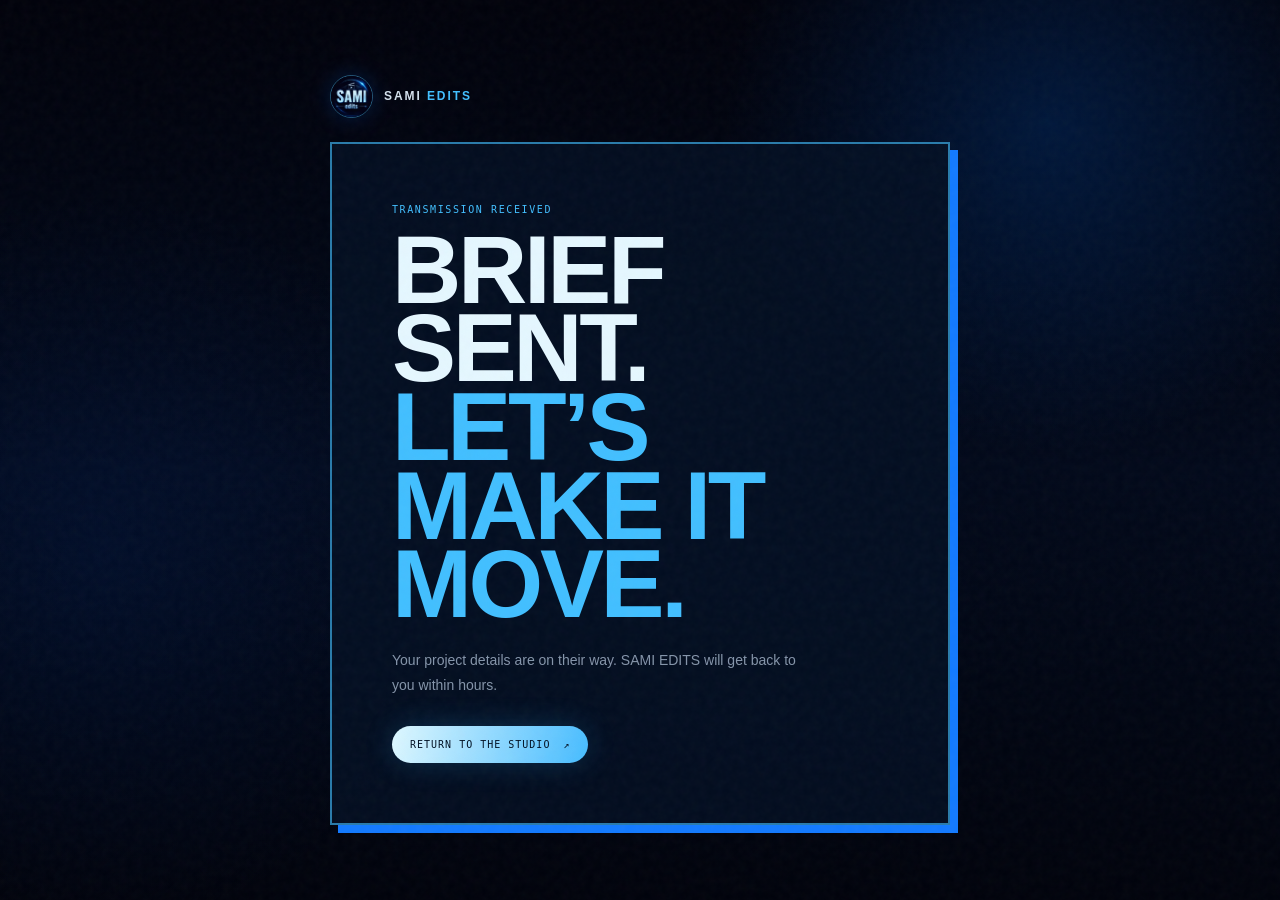
<file: success.html>
<!doctype html>
<html lang="en">
<head>
  <meta charset="UTF-8">
  <meta name="viewport" content="width=device-width, initial-scale=1.0">
  <meta name="description" content="Your SAMI EDITS project brief was sent.">
  <title>Brief Sent — SAMI EDITS</title>
  <link rel="icon" type="image/png" href="sami-edits-logo.png">
  <link rel="stylesheet" href="styles.css">
</head>
<body class="success-page">
  <main class="success-shell">
    <a class="brand success-brand" href="/" aria-label="SAMI EDITS home">
      <span class="brand-mark"><img src="sami-edits-logo.png" alt=""></span>
      <span class="brand-name">SAMI <b>EDITS</b></span>
    </a>
    <section class="success-card" aria-labelledby="success-title">
      <p class="section-label">Transmission received</p>
      <h1 id="success-title">Brief sent.<br><em>Let’s make it move.</em></h1>
      <p>Your project details are on their way. SAMI EDITS will get back to you within hours.</p>
      <a class="button button-primary" href="/">Return to the studio <span>↗</span></a>
    </section>
  </main>
</body>
</html>
</file>
<file: styles.css>
.showreel-layout{display:grid;grid-template-columns:minmax(230px,.7fr) minmax(0,1.3fr);align-items:center;gap:clamp(28px,7vw,100px)}.showreel-copy h2{font-size:clamp(53px,6vw,88px);line-height:.82;letter-spacing:-.025em;color:var(--ice);margin-top:14px}.showreel-copy>p:last-child{max-width:390px;margin-top:27px;color:var(--muted);font-size:13px;line-height:1.8}.showreel-layout .video-slot-feature{width:100%;min-height:0;aspect-ratio:16/9}.media-shield.play-toggle{display:grid;place-content:center;width:58px;height:58px;inset:50% auto auto 50%;transform:translate(-50%,-50%);padding:0;border:1px solid rgba(144,220,255,.65);border-radius:50%;background:rgba(0,12,32,.72);color:var(--ice);opacity:0;pointer-events:auto;cursor:pointer;transition:opacity .25s,transform .25s,background .25s,box-shadow .25s}.video-slot-live:hover .media-shield.play-toggle,.video-slot-live:focus-within .media-shield.play-toggle{opacity:1}.media-shield.play-toggle:hover,.media-shield.play-toggle:focus-visible{background:var(--blue);color:#001124;box-shadow:0 0 30px rgba(66,191,255,.42);transform:translate(-50%,-50%) scale(1.08);outline:none}.media-shield.play-toggle .slot-icon{width:auto;height:auto;border:0;background:none;font-size:18px}.media-shield.play-toggle:after{content:none}.media-shield.play-toggle+.slot-index{z-index:3}.showreel-layout .video-slot-feature .vimeo-frame{aspect-ratio:16/9}.project-card .media-shield.play-toggle{width:48px;height:48px}.project-card .media-shield.play-toggle .slot-icon{font-size:15px}@media(max-width:760px){.showreel-layout{grid-template-columns:1fr;gap:32px}.showreel-copy>p:last-child{margin-top:20px}.showreel-layout .video-slot-feature{aspect-ratio:16/9}.media-shield.play-toggle{opacity:1;width:50px;height:50px}.project-card .media-shield.play-toggle{width:46px;height:46px}}
.video-slot-live{background:#000}.vimeo-frame{position:absolute;inset:0;width:100%;height:100%;border:0;pointer-events:none;transform:scale(1.01)}.video-slot-feature .vimeo-frame{aspect-ratio:16/9}.project-card .vimeo-frame{aspect-ratio:9/16}.media-shield{position:absolute;inset:0;z-index:2;display:grid;place-content:center;justify-items:center;gap:9px;background:linear-gradient(180deg,rgba(0,3,12,.08),rgba(0,8,25,.45));pointer-events:none}.media-shield .slot-icon{background:rgba(0,8,24,.55)}.media-shield strong{font-family:var(--display);font-size:22px;letter-spacing:.04em;text-transform:uppercase;color:var(--ice)}.media-shield small{font-family:var(--mono);font-size:8px;letter-spacing:.12em;text-transform:uppercase;color:#90adc2}.video-slot-feature .media-shield{background:linear-gradient(180deg,rgba(0,3,12,.02),rgba(0,8,25,.5))}.video-slot-live .slot-index{z-index:3}
.ticker{display:flex;justify-content:center;text-align:center}.ticker-track{display:flex;align-items:center;width:max-content;animation:ticker 38s linear infinite}.ticker-set{display:flex;align-items:center;justify-content:center;gap:30px;padding-right:30px}.ticker-set span{margin:0}.ticker-set b{color:var(--blue);font-size:9px;font-weight:400}
.success-page{min-height:100svh;display:grid;place-items:center}.success-shell{width:min(calc(100% - 32px),620px)}.success-brand{display:inline-flex;margin-bottom:24px}.success-card{padding:clamp(28px,6vw,60px);border:2px solid rgba(66,191,255,.62);background:rgba(4,16,36,.82);box-shadow:8px 8px var(--blue-deep)}.success-card h1{font-size:clamp(58px,9vw,96px);margin-top:16px}.success-card h1 em{font-style:normal;color:var(--blue)}.success-card p:not(.section-label){max-width:420px;margin:24px 0 28px;color:var(--muted);font-size:14px;line-height:1.8}
.site-header{padding:12px 0}.site-header .nav-wrap{min-height:60px;height:auto;padding:8px 16px;border:1px solid rgba(90,183,255,.2);background:rgba(1,8,24,.72);box-shadow:0 12px 35px rgba(0,0,0,.18);border-radius:4px}.site-header.scrolled .nav-wrap{border-color:rgba(66,191,255,.38);background:rgba(1,8,24,.9)}.brand{flex:0 0 auto}.brand-mark{width:38px;height:38px}.brand-name{font-size:11px}.site-nav{gap:6px;margin-left:auto}.site-nav>a{position:relative;padding:11px 13px;color:#9aaabd;font-size:9px;letter-spacing:.14em;line-height:1;transition:color .25s,background .25s}.site-nav>a:not(.nav-contact):after{content:"";position:absolute;left:13px;right:13px;bottom:4px;height:1px;background:var(--blue);transform:scaleX(0);transform-origin:left;transition:transform .25s}.site-nav>a:hover,.site-nav>a:focus-visible,.site-nav>a[aria-current="page"]{color:var(--ice);background:rgba(66,191,255,.08)}.site-nav>a:hover:after,.site-nav>a:focus-visible:after,.site-nav>a[aria-current="page"]:after{transform:scaleX(1)}.site-nav .nav-contact{margin-left:8px;padding:12px 14px;border-color:rgba(66,191,255,.45);background:linear-gradient(105deg,rgba(66,191,255,.15),rgba(4,21,48,.7));color:var(--ice);box-shadow:0 0 20px rgba(31,150,255,.08)}.site-nav .nav-contact:hover{background:var(--blue);color:#001124}.menu-toggle{align-items:center;gap:7px;padding:10px 12px;border:1px solid var(--line);border-radius:3px;cursor:pointer}.menu-toggle i{width:16px;margin-left:0;transition:transform .25s}.menu-toggle[aria-expanded="true"] i{transform:rotate(90deg)}@media(max-width:760px){.site-header{padding:8px 0}.site-header .nav-wrap{padding:7px 10px}.site-nav{position:absolute;top:calc(100% + 8px);left:16px;right:16px;display:grid;gap:3px;margin:0;padding:9px;background:rgba(1,7,22,.97);border:1px solid var(--line);box-shadow:0 18px 42px rgba(0,0,0,.35);border-radius:4px;overflow:hidden}.site-nav>a{padding:14px 12px}.site-nav>a:not(.nav-contact):after{left:12px;right:auto;bottom:8px;width:28px}.site-nav .nav-contact{margin:4px 0 0;padding:14px 12px}.brand-name{font-size:10px}}@media(max-width:360px){.brand-name{display:none}.site-header .nav-wrap{padding-inline:8px}.site-nav{left:8px;right:8px}}
.contact-section .contact-links a[data-social="telegram"]{color:#4d4d4d}.contact-section .contact-links a[data-social="telegram"] .filled{position:absolute;inset:auto 0 0;width:100%;height:0;background:#0088cc;transition:height .3s ease-in-out;z-index:0}.contact-section .contact-links a[data-social="telegram"] svg{position:relative;z-index:1;width:30px;height:30px}.contact-section .contact-links a[data-social="telegram"]:hover{color:#fff;box-shadow:3px 2px 25px rgba(0,0,0,.2)}.contact-section .contact-links a[data-social="telegram"]:hover .filled{height:100%}.contact-section .contact-links a[data-social="telegram"]:after{display:none}.contact-section .contact-links a[data-social="telegram"] .tooltip{position:absolute;bottom:calc(100% + 12px);left:50%;z-index:4;padding:6px 10px;border-radius:5px;background:#0088cc;color:#fff;font-family:var(--mono);font-size:8px;letter-spacing:.1em;text-transform:uppercase;white-space:nowrap;opacity:0;visibility:hidden;transform:translate(-50%,5px);transition:opacity .3s,transform .3s}.contact-section .contact-links a[data-social="telegram"]:hover .tooltip,.contact-section .contact-links a[data-social="telegram"]:focus-visible .tooltip{opacity:1;visibility:visible;transform:translate(-50%,0)}
.contact-section .contact-links a:nth-child(3){--social-color:#0088cc}.contact-section .contact-links a:nth-child(3) .contact-symbol{filter:grayscale(1) brightness(.35);transition:filter .3s}.contact-section .contact-links a:nth-child(3):hover .contact-symbol,.contact-section .contact-links a:nth-child(3):focus-visible .contact-symbol{filter:brightness(0) invert(1)}
.contact-section .contact-links{display:flex;align-items:center;gap:14px;margin-top:28px;list-style:none}.contact-section .contact-links a{position:relative;display:grid;grid-template-columns:none;place-items:center;width:50px;height:50px;padding:0;overflow:hidden;border:1px solid rgba(117,205,255,.3);border-radius:50%;background:#e9f8ff;color:#07305b;transition:color .3s,transform .3s,box-shadow .3s}.contact-section .contact-links a:hover{transform:translateY(-4px);background:#e9f8ff}.contact-section .contact-links a:before{content:"";position:absolute;inset:auto 0 0;height:0;background:var(--social-color,var(--blue-deep));transition:height .3s}.contact-section .contact-links a:hover:before{height:100%}.contact-section .contact-links a:after{font-family:var(--mono);font-size:8px;letter-spacing:.1em;text-transform:uppercase}.contact-section .contact-links a>span:not(.contact-symbol),.contact-section .contact-links a>strong{display:none}.contact-section .contact-links .contact-symbol{position:relative;z-index:1;width:27px;height:27px;margin:0;padding:0;border:0;border-radius:0;background-color:transparent;background-position:center;background-repeat:no-repeat;background-size:contain;font-size:0;box-shadow:none}.contact-section .contact-links a:nth-child(1){--social-color:#38a9e8}.contact-section .contact-links a:nth-child(2){--social-color:#111820}.contact-section .contact-links a:nth-child(3){--social-color:#0088cc}.contact-section .contact-links a:nth-child(1):after{content:"Email"}.contact-section .contact-links a:nth-child(2):after{content:"TikTok"}.contact-section .contact-links a:nth-child(3):after{content:"Telegram"}.contact-section .contact-links a:nth-child(1) .contact-symbol{background-image:url("data:image/svg+xml,%3Csvg xmlns='http://www.w3.org/2000/svg' viewBox='0 0 24 24' fill='none' stroke='%2307305b' stroke-width='2' stroke-linecap='round' stroke-linejoin='round'%3E%3Crect x='3' y='5' width='18' height='14' rx='2'/%3E%3Cpath d='m3 7 9 6 9-6'/%3E%3C/svg%3E")}.contact-section .contact-links a:nth-child(2) .contact-symbol{background-image:url("https://thesvg.org/icons/tiktok/default.svg")}.contact-section .contact-links a:nth-child(3) .contact-symbol{background-image:url("https://thesvg.org/icons/telegram/default.svg")}.contact-section .contact-links a:nth-child(2) .contact-symbol,.contact-section .contact-links a:nth-child(3) .contact-symbol{filter:brightness(.25)}.contact-section .contact-links a:hover .contact-symbol{filter:brightness(0) invert(1)}
.contact-links a:nth-child(1){--social-color:#38a9e8}.contact-links a:nth-child(2){--social-color:#111820}.contact-links a:nth-child(3){--social-color:#0088cc}.contact-links a:nth-child(1):after{content:"Email"}.contact-links a:nth-child(2):after{content:"TikTok"}.contact-links a:nth-child(3):after{content:"Telegram"}.contact-links a:nth-child(1) .contact-symbol{background-image:url("data:image/svg+xml,%3Csvg xmlns='http://www.w3.org/2000/svg' viewBox='0 0 24 24' fill='none' stroke='%2307305b' stroke-width='2' stroke-linecap='round' stroke-linejoin='round'%3E%3Crect x='3' y='5' width='18' height='14' rx='2'/%3E%3Cpath d='m3 7 9 6 9-6'/%3E%3C/svg%3E")}.contact-links a:nth-child(2) .contact-symbol{background-image:url("https://thesvg.org/icons/tiktok/default.svg")}.contact-links a:nth-child(3) .contact-symbol{background-image:url("https://thesvg.org/icons/telegram/default.svg")}.contact-links a:nth-child(2) .contact-symbol,.contact-links a:nth-child(3) .contact-symbol{filter:brightness(.25)}.contact-links a:hover .contact-symbol{filter:brightness(0) invert(1)}
.contact-links{display:flex;align-items:center;gap:14px;margin-top:28px;list-style:none}.contact-links a{position:relative;display:grid;place-items:center;width:50px;height:50px;overflow:hidden;border:1px solid rgba(117,205,255,.3);border-radius:50%;background:#e9f8ff;color:#07305b;transition:color .3s,transform .3s,box-shadow .3s}.contact-links a:before{content:"";position:absolute;inset:auto 0 0;height:0;background:var(--social-color,var(--blue-deep));transition:height .3s}.contact-links a:hover{color:#fff;transform:translateY(-4px);box-shadow:0 10px 25px rgba(0,0,0,.28)}.contact-links a:hover:before{height:100%}.contact-links a[data-social="email"]{--social-color:#38a9e8}.contact-links a[data-social="tiktok"]{--social-color:#111820}.contact-links a[data-social="telegram"]{--social-color:#0088cc}.contact-links a:after{content:attr(aria-label);position:absolute;bottom:calc(100% + 12px);left:50%;z-index:3;padding:6px 9px;border-radius:4px;background:#031024;color:#fff;font-family:var(--mono);font-size:8px;letter-spacing:.1em;text-transform:uppercase;white-space:nowrap;opacity:0;visibility:hidden;transform:translate(-50%,5px);transition:opacity .25s,transform .25s}.contact-links a:hover:after,.contact-links a:focus-visible:after{opacity:1;visibility:visible;transform:translate(-50%,0)}.contact-links .contact-symbol{position:relative;z-index:1;width:27px;height:27px;margin:0;font-size:0;border:0;border-radius:0;background-position:center;background-repeat:no-repeat;background-size:contain}.contact-links a[data-social="email"] .contact-symbol{background-image:url("data:image/svg+xml,%3Csvg xmlns='http://www.w3.org/2000/svg' viewBox='0 0 24 24' fill='none' stroke='white' stroke-width='2' stroke-linecap='round' stroke-linejoin='round'%3E%3Crect x='3' y='5' width='18' height='14' rx='2'/%3E%3Cpath d='m3 7 9 6 9-6'/%3E%3C/svg%3E")}.contact-links a[data-social="tiktok"] .contact-symbol{background-image:url("https://thesvg.org/icons/tiktok/default.svg")}.contact-links a[data-social="telegram"] .contact-symbol{background-image:url("https://thesvg.org/icons/telegram/default.svg")}.contact-links a[data-social="tiktok"] .contact-symbol,.contact-links a[data-social="telegram"] .contact-symbol{filter:brightness(.25)}.contact-links a:hover .contact-symbol{filter:brightness(0) invert(1)}.contact-links a>span:not(.contact-symbol),.contact-links a>strong{display:none}
.contact-form{border-radius:5px;border:2px solid rgba(66,191,255,.62);background:#041022;box-shadow:6px 6px var(--blue-deep);padding:28px}.form-heading{border-bottom:2px solid rgba(66,191,255,.22)}.form-heading span{font-family:var(--display);font-size:27px;letter-spacing:.02em;text-transform:uppercase}.form-heading small{font-size:8px;color:#8bc5e5}.contact-form input,.contact-form select,.contact-form textarea{border:2px solid rgba(110,190,235,.42);border-radius:4px;background:#071a34;box-shadow:3px 3px rgba(19,122,255,.55);font-weight:600}.contact-form input:focus,.contact-form select:focus,.contact-form textarea:focus{border-color:var(--blue);box-shadow:3px 3px var(--blue-deep),0 0 0 3px rgba(66,191,255,.1)}.form-submit{border:2px solid #001124;border-radius:4px;box-shadow:4px 4px #001124;font-weight:700}.form-submit:active{transform:translate(3px,3px);box-shadow:0 0 #001124}@media(max-width:760px){.contact-form{box-shadow:4px 4px var(--blue-deep)}}
.contact-form{padding:28px;border:1px solid rgba(117,205,255,.24);background:rgba(0,9,28,.42);box-shadow:0 22px 60px rgba(0,0,0,.2)}.form-trap{position:absolute;left:-9999px;height:1px;overflow:hidden}.form-heading{display:flex;align-items:baseline;justify-content:space-between;gap:20px;padding-bottom:18px;border-bottom:1px solid rgba(117,205,255,.16);font-family:var(--mono);text-transform:uppercase}.form-heading span{color:var(--ice);font-size:11px;letter-spacing:.13em}.form-heading small{color:#7fa0ba;font-size:8px;letter-spacing:.08em}.form-row{display:grid;grid-template-columns:1fr 1fr;gap:12px}.contact-form>label,.form-row label{display:grid;gap:8px;margin-top:18px;color:#a7bfd1;font-family:var(--mono);font-size:9px;letter-spacing:.12em;text-transform:uppercase}.contact-form input,.contact-form select,.contact-form textarea{width:100%;border:1px solid rgba(117,205,255,.18);border-radius:0;background:rgba(1,8,24,.62);color:var(--ice);font:inherit;font-size:12px;letter-spacing:0;text-transform:none;padding:13px 14px;outline:none;transition:border-color .25s,background .25s,box-shadow .25s}.contact-form textarea{resize:vertical;min-height:118px;line-height:1.6}.contact-form select{appearance:none;background-image:linear-gradient(45deg,transparent 50%,var(--blue) 50%),linear-gradient(135deg,var(--blue) 50%,transparent 50%);background-position:calc(100% - 17px) 18px,calc(100% - 12px) 18px;background-size:5px 5px,5px 5px;background-repeat:no-repeat}.contact-form input::placeholder,.contact-form textarea::placeholder{color:#60768d}.contact-form input:focus,.contact-form select:focus,.contact-form textarea:focus{border-color:var(--blue);background:rgba(4,20,45,.8);box-shadow:0 0 0 3px rgba(66,191,255,.1)}.form-submit{display:flex;align-items:center;justify-content:space-between;width:100%;margin-top:19px;padding:15px 17px;border:0;background:linear-gradient(105deg,#dff8ff,#46bcff);color:#001124;cursor:pointer;font-family:var(--mono);font-size:10px;letter-spacing:.12em;text-transform:uppercase;transition:transform .3s,box-shadow .3s}.form-submit span{font-size:17px}.form-submit:hover{transform:translateY(-3px);box-shadow:0 12px 28px rgba(0,120,220,.25)}@media(max-width:760px){.contact-form{padding:21px}.form-heading{display:grid;gap:7px}.form-row{grid-template-columns:1fr}}
 .toolkit-section{padding:105px 0 0;overflow:hidden;border-top:1px solid var(--line);border-bottom:1px solid var(--line);background:rgba(4,15,34,.22)}.toolkit-heading{width:min(calc(100% - 48px),var(--shell));margin:0 auto 50px;display:flex;align-items:end;justify-content:space-between;gap:40px}.toolkit-heading h2{font-size:clamp(53px,6vw,88px);line-height:.82;letter-spacing:-.025em;color:var(--ice);margin-top:14px}.toolkit-heading>p{max-width:390px;color:var(--muted);font-size:13px;line-height:1.8}.logo-loop{position:relative;padding:24px 0;border-top:1px solid var(--line);background:rgba(0,4,15,.4)}.logo-loop:before,.logo-loop:after{content:"";position:absolute;z-index:2;top:0;bottom:0;width:14%;pointer-events:none}.logo-loop:before{left:0;background:linear-gradient(90deg,var(--ink),transparent)}.logo-loop:after{right:0;background:linear-gradient(270deg,var(--ink),transparent)}.logo-loop-track{display:flex;width:max-content;animation:logo-loop 32s linear infinite}.logo-set{display:flex;align-items:center;gap:13px;padding-right:13px}.tool-logo{display:flex;align-items:center;gap:13px;min-width:188px;padding:13px 16px;border:1px solid var(--line);background:rgba(6,20,43,.72);color:#b8c9d8;transition:border-color .25s,background .25s,transform .25s}.tool-logo:hover{border-color:rgba(66,191,255,.6);background:rgba(10,35,69,.9);transform:translateY(-3px)}.tool-logo img{width:25px;height:25px;object-fit:contain;filter:grayscale(1) brightness(1.55);transition:filter .25s}.tool-logo:hover img{filter:none}.tool-logo span{font-family:var(--mono);font-size:9px;letter-spacing:.08em;text-transform:uppercase;white-space:nowrap}@keyframes logo-loop{to{transform:translateX(-50%)}}@media(max-width:760px){.toolkit-section{padding-top:82px}.toolkit-heading{width:min(calc(100% - 32px),var(--shell));display:block;margin-bottom:30px}.toolkit-heading>p{margin-top:18px}.tool-logo{min-width:170px;padding:12px 14px}.logo-loop-track{animation-duration:26s}}
@supports ((-webkit-backdrop-filter: blur(1px)) or (backdrop-filter: blur(1px))){.site-header.scrolled,.site-nav{-webkit-backdrop-filter:blur(20px);backdrop-filter:blur(20px)}}
:root{--ink:#00030d;--ink-2:#030b1d;--panel:#07162d;--blue:#42bfff;--blue-deep:#137aff;--ice:#e5f7ff;--text:#d5e2ee;--muted:#8595aa;--line:rgba(90,183,255,.18);--shell:1220px;--display:'Barlow Condensed',Impact,sans-serif;--body:'Manrope',Arial,sans-serif;--mono:'DM Mono',monospace}
*{box-sizing:border-box;margin:0;padding:0}html{scroll-behavior:smooth}body{background:var(--ink);color:var(--text);font-family:var(--body);overflow-x:hidden}body:before{content:"";position:fixed;inset:0;z-index:-2;background:radial-gradient(circle at 82% 14%,rgba(0,111,255,.18),transparent 25%),radial-gradient(circle at 8% 62%,rgba(0,57,160,.13),transparent 28%),linear-gradient(180deg,#00020b 0%,#02091a 52%,#00030c 100%)}body:after{content:"";position:fixed;inset:0;z-index:10;pointer-events:none;opacity:.035;background-image:url("data:image/svg+xml,%3Csvg viewBox='0 0 160 160' xmlns='http://www.w3.org/2000/svg'%3E%3Cfilter id='n'%3E%3CfeTurbulence type='fractalNoise' baseFrequency='.7' numOctaves='3' stitchTiles='stitch'/%3E%3C/filter%3E%3Crect width='100%25' height='100%25' filter='url(%23n)'/%3E%3C/svg%3E")}a{color:inherit;text-decoration:none}.shell{width:min(calc(100% - 48px),var(--shell));margin-inline:auto}.site-header{position:fixed;z-index:20;top:0;left:0;width:100%;transition:background .3s,border-color .3s}.site-header.scrolled{background:rgba(0,3,13,.82);backdrop-filter:blur(20px);border-bottom:1px solid var(--line)}.nav-wrap{height:84px;display:flex;align-items:center;justify-content:space-between}.brand{display:flex;align-items:center;gap:11px}.brand-mark{display:grid;place-items:center;width:43px;height:43px;border:1px solid rgba(79,192,255,.45);border-radius:50%;box-shadow:0 0 23px rgba(0,121,255,.2);overflow:hidden}.brand-mark img{width:100%;height:100%;object-fit:cover}.brand-name{font-size:12px;font-weight:800;letter-spacing:.16em}.brand-name b{color:var(--blue)}.site-nav{display:flex;align-items:center;gap:32px;color:#9aaabd;font-family:var(--mono);font-size:10px;letter-spacing:.13em;text-transform:uppercase}.site-nav a{transition:color .25s}.site-nav a:hover,.site-nav a:focus-visible{color:var(--ice)}.nav-contact{padding:11px 15px;border:1px solid var(--line);border-radius:999px;color:var(--ice)}.nav-contact span{color:var(--blue);font-size:15px;margin-left:6px}.menu-toggle{display:none;background:none;border:0;color:var(--ice);font-family:var(--mono);font-size:10px;text-transform:uppercase;letter-spacing:.12em}.menu-toggle i{display:inline-block;width:20px;height:1px;background:var(--blue);margin-left:8px;vertical-align:middle}.hero{min-height:100svh;padding-top:130px;padding-bottom:100px;display:grid;grid-template-columns:1.05fr .95fr;align-items:center;gap:60px;position:relative}.eyebrow,.section-label{font-family:var(--mono);font-size:10px;letter-spacing:.16em;text-transform:uppercase;color:var(--blue)}.eyebrow{display:flex;gap:10px;align-items:center;margin-bottom:23px}.eyebrow span{width:27px;height:1px;background:var(--blue);box-shadow:0 0 11px var(--blue)}h1,h2,h3{font-family:var(--display);font-weight:700;text-transform:uppercase}h1{font-size:clamp(62px,8.4vw,118px);line-height:.82;letter-spacing:-.035em;color:var(--ice)}h1 em,h2 i{font-style:normal;color:var(--blue)}h1 span{color:#90a5b9}.hero-intro{max-width:550px;margin-top:29px;color:var(--muted);font-size:14px;line-height:1.8}.button-row{display:flex;gap:12px;flex-wrap:wrap;margin-top:30px}.button{display:inline-flex;align-items:center;gap:13px;padding:13px 18px;border:1px solid var(--line);border-radius:999px;font-family:var(--mono);font-size:10px;letter-spacing:.1em;text-transform:uppercase;transition:transform .3s,box-shadow .3s,border-color .3s}.button:hover,.text-link:hover{transform:translateY(-3px)}.button-primary{background:linear-gradient(105deg,#dff8ff,#46bcff);color:#001124;border:0;box-shadow:0 0 30px rgba(44,174,255,.2)}.button-quiet{background:rgba(4,17,39,.5);color:var(--ice)}.hero-visual{height:min(68svh,630px);min-height:430px;display:grid;place-items:center;position:relative}.hero-image{width:min(72%,420px);aspect-ratio:1;border-radius:50%;overflow:hidden;border:1px solid rgba(76,187,255,.4);box-shadow:0 28px 90px rgba(0,0,0,.65),0 0 50px rgba(0,91,255,.14);position:relative;z-index:1}.hero-image img{width:100%;height:100%;object-fit:cover}.orbit{position:absolute;border:1px solid rgba(70,186,255,.2);border-radius:50%;aspect-ratio:1}.orbit-wide{width:88%;animation:spin 26s linear infinite}.orbit-tight{width:60%;border-color:rgba(70,186,255,.14);animation:spin 18s linear infinite reverse}.float-label{position:absolute;z-index:2;padding:10px 13px;color:#aedfff;background:rgba(1,11,29,.7);border:1px solid var(--line);backdrop-filter:blur(12px);font-family:var(--mono);font-size:8px;line-height:1.5;letter-spacing:.12em;text-transform:uppercase}.float-label b{color:var(--blue);font-weight:400}.float-top{top:14%;right:3%}.float-bottom{left:0;bottom:15%;color:#9babc0}.scroll-note{position:absolute;bottom:24px;left:50%;transform:translateX(-50%);font-family:var(--mono);font-size:9px;color:#617287;letter-spacing:.15em;text-transform:uppercase;white-space:nowrap}.scroll-note span{display:inline-block;width:28px;height:1px;margin:0 10px 3px 0;background:var(--blue)}.about-band{padding:105px 0;border-top:1px solid var(--line);border-bottom:1px solid var(--line);background:rgba(4,15,34,.3)}.about-grid{display:grid;grid-template-columns:330px 1fr;gap:76px;align-items:center}.portrait{width:min(100%,330px);aspect-ratio:1;border-radius:50%;overflow:hidden;border:1px solid rgba(75,190,255,.35);box-shadow:0 0 60px rgba(0,104,255,.13)}.portrait img{width:100%;height:100%;object-fit:cover}.about-copy h2,.section-heading h2,.contact-section h2{font-size:clamp(53px,6vw,88px);line-height:.82;letter-spacing:-.025em;color:var(--ice);margin-top:14px}.large-copy{max-width:560px;font-size:20px;line-height:1.5;color:var(--ice);margin-top:28px}.body-copy{max-width:560px;color:var(--muted);font-size:14px;line-height:1.8;margin-top:13px}.text-link{display:inline-flex;gap:12px;margin-top:29px;padding-bottom:8px;border-bottom:1px solid var(--blue);font-family:var(--mono);font-size:10px;letter-spacing:.12em;text-transform:uppercase;transition:transform .3s}.text-link span{color:var(--blue);font-size:15px}.ticker{overflow:hidden;border-bottom:1px solid var(--line);padding:15px 0;color:#586b82;white-space:nowrap;font-family:var(--mono);font-size:10px;letter-spacing:.17em}.ticker-track{width:max-content;animation:ticker 30s linear infinite}.ticker span{margin-right:52px}.ticker span:first-child{color:var(--blue)}.section{padding:125px 0}.section-heading{display:flex;align-items:end;justify-content:space-between;gap:40px;margin-bottom:48px}.section-heading>p{max-width:390px;color:var(--muted);font-size:13px;line-height:1.8}.video-slot{position:relative;min-height:360px;overflow:hidden;background:linear-gradient(135deg,rgba(9,27,56,.7),rgba(1,6,18,.95));border:1px solid var(--line);display:grid;place-items:center;isolation:isolate}.video-slot:before{content:"";position:absolute;inset:0;background:linear-gradient(125deg,transparent 49.8%,rgba(69,183,255,.12) 50%,transparent 50.2%),linear-gradient(35deg,transparent 49.8%,rgba(69,183,255,.08) 50%,transparent 50.2%);background-size:100% 100%;opacity:.65}.video-slot:after{content:"";position:absolute;inset:18px;border:1px solid rgba(99,188,255,.09);pointer-events:none}.video-slot-feature{min-height:560px}.slot-content{position:relative;z-index:1;display:grid;justify-items:center;gap:9px;text-align:center}.slot-icon{display:grid;place-items:center;width:45px;height:45px;border:1px solid rgba(72,187,255,.46);border-radius:50%;color:var(--blue);font-size:14px}.slot-content strong{font-family:var(--display);font-size:26px;letter-spacing:.02em;text-transform:uppercase;color:var(--ice)}.slot-content small,.slot-index{font-family:var(--mono);font-size:9px;letter-spacing:.13em;text-transform:uppercase;color:#7190aa}.slot-index{position:absolute;top:26px;left:28px;z-index:1}.service-grid{display:grid;grid-template-columns:repeat(4,1fr);border:1px solid var(--line);background:var(--line);gap:1px}.service-card{min-height:260px;padding:29px;background:linear-gradient(145deg,rgba(7,25,53,.83),rgba(1,6,18,.94));position:relative;overflow:hidden;transition:background .3s,transform .3s}.service-card:hover{background:linear-gradient(145deg,rgba(10,39,79,.9),rgba(1,6,18,.96));transform:translateY(-4px)}.service-card:after{content:"";position:absolute;right:-55px;top:-55px;width:140px;height:140px;border:1px solid rgba(66,191,255,.14);border-radius:50%}.service-number{font-family:var(--mono);font-size:10px;color:var(--blue)}.service-card h3{font-size:31px;line-height:.9;letter-spacing:.01em;margin-top:54px;color:var(--ice)}.service-card p{font-size:12px;line-height:1.65;color:var(--muted);margin-top:18px}.work-grid{display:grid;grid-template-columns:repeat(4,1fr);gap:14px}.project-card{border:1px solid var(--line);background:#020817;transition:transform .3s,border-color .3s}.project-card:hover{transform:translateY(-5px);border-color:rgba(66,191,255,.5)}.project-card .video-slot{min-height:430px;border:0;border-bottom:1px solid var(--line);aspect-ratio:9/16}.project-card .slot-content strong{font-size:20px}.project-meta{padding:17px 19px 21px}.project-meta>span{font-family:var(--mono);font-size:9px;letter-spacing:.12em;text-transform:uppercase;color:var(--blue)}.project-meta h3{font-size:25px;letter-spacing:.01em;margin-top:8px;color:var(--ice)}.project-meta p{font-size:11px;color:var(--muted);margin-top:5px}.process-grid{display:grid;grid-template-columns:repeat(5,1fr);border:1px solid var(--line)}.process-step{min-height:200px;padding:26px 23px;background:#020817;border-right:1px solid var(--line)}.process-step:last-child{border:0}.process-step b{font-family:var(--mono);font-size:10px;color:var(--blue)}.process-step h3{font-size:25px;color:var(--ice);margin-top:52px}.process-step p{font-size:11px;color:var(--muted);line-height:1.6;margin-top:7px}.contact-section{padding:112px 0;background:linear-gradient(125deg,#04183b,#003b78 55%,#031125)}.contact-grid{display:grid;grid-template-columns:1fr .75fr;gap:70px;align-items:end}.contact-section h2{max-width:730px}.contact-copy{max-width:470px;color:#bed7e8;font-size:14px;line-height:1.8;margin-top:24px}.contact-links{display:grid;gap:10px}.contact-links a{display:grid;grid-template-columns:40px 1fr 20px;align-items:center;gap:12px;padding:12px;border:1px solid rgba(117,205,255,.19);background:rgba(0,9,28,.27);transition:transform .3s,border-color .3s}.contact-links a:hover{transform:translateX(5px);border-color:rgba(117,205,255,.6)}.contact-symbol{display:grid;place-items:center;width:38px;height:38px;border:1px solid rgba(117,205,255,.35);border-radius:50%;color:var(--blue);font-size:15px}.contact-links small{display:block;color:var(--blue);font-family:var(--mono);font-size:8px;letter-spacing:.15em;text-transform:uppercase}.contact-links b{display:block;color:var(--ice);font-size:12px;font-weight:600;word-break:break-word;margin-top:3px}.contact-links strong{color:var(--blue);font-size:16px}.site-footer{display:flex;justify-content:space-between;gap:20px;padding:24px 0;color:#66778c;font-family:var(--mono);font-size:9px;letter-spacing:.1em;text-transform:uppercase}.site-footer a{color:var(--blue)}.top-button{position:fixed;z-index:15;right:25px;bottom:25px;display:grid;place-items:center;width:43px;height:43px;border:1px solid var(--line);border-radius:50%;background:rgba(3,14,34,.8);color:var(--blue);font-size:18px;cursor:pointer;opacity:0;pointer-events:none;transform:translateY(10px);transition:opacity .3s,transform .3s}.top-button.visible{opacity:1;pointer-events:auto;transform:none}.reveal{opacity:0;transform:translateY(22px);transition:opacity .8s ease,transform .8s ease}.reveal.is-visible{opacity:1;transform:none}.reveal-delay-1{transition-delay:.1s}.reveal-delay-2{transition-delay:.2s}.reveal-delay-3{transition-delay:.3s}@keyframes spin{to{transform:rotate(360deg)}}@keyframes ticker{to{transform:translateX(-50%)}}@media(max-width:1000px){.service-grid{grid-template-columns:repeat(2,1fr)}.work-grid{grid-template-columns:repeat(2,1fr)}.process-grid{grid-template-columns:repeat(3,1fr)}.process-step:nth-child(3){border-right:0}.process-step:nth-child(-n+3){border-bottom:1px solid var(--line)}}@media(max-width:760px){.shell{width:min(calc(100% - 32px),var(--shell))}.nav-wrap{height:72px}.menu-toggle{display:block}.site-nav{position:absolute;top:72px;left:16px;right:16px;display:grid;gap:0;padding:10px 16px;background:rgba(1,7,22,.96);border:1px solid var(--line);backdrop-filter:blur(20px);opacity:0;pointer-events:none;transform:translateY(-8px);transition:opacity .25s,transform .25s}.site-nav.open{opacity:1;pointer-events:auto;transform:none}.site-nav a{padding:15px 0;border-bottom:1px solid rgba(90,183,255,.1)}.site-nav .nav-contact{border:0;border-bottom:0;border-radius:0;padding-bottom:12px}.hero{grid-template-columns:1fr;gap:26px;padding-top:112px;padding-bottom:82px}.hero-visual{height:52svh;min-height:340px}.hero-image{width:min(75%,340px)}.float-top{right:0}.float-bottom{left:2%}.scroll-note{display:none}.about-grid,.contact-grid{grid-template-columns:1fr;gap:42px}.portrait{width:min(65vw,270px)}.section{padding:82px 0}.section-heading{display:block;margin-bottom:30px}.section-heading>p{margin-top:18px}.video-slot-feature{min-height:390px}.service-grid,.process-grid{grid-template-columns:1fr}.service-card{min-height:220px}.process-step{border-right:0!important;border-bottom:1px solid var(--line)!important}.process-step:last-child{border-bottom:0!important}.work-grid{grid-template-columns:1fr 1fr}.project-card .video-slot{min-height:340px}.project-meta h3{font-size:21px}.site-footer{display:grid;gap:10px}.site-footer span:nth-child(2){order:3}}@media(max-width:480px){h1{font-size:58px}.hero-intro{font-size:13px}.about-copy h2,.section-heading h2,.contact-section h2{font-size:57px}.work-grid{grid-template-columns:1fr}.project-card .video-slot{min-height:440px}.large-copy{font-size:18px}.video-slot-feature{min-height:320px}.contact-section{padding:82px 0}}
@media(prefers-reduced-motion:reduce){*,*:before,*:after{scroll-behavior:auto!important;animation:none!important;transition-duration:.01ms!important}}
</file>
